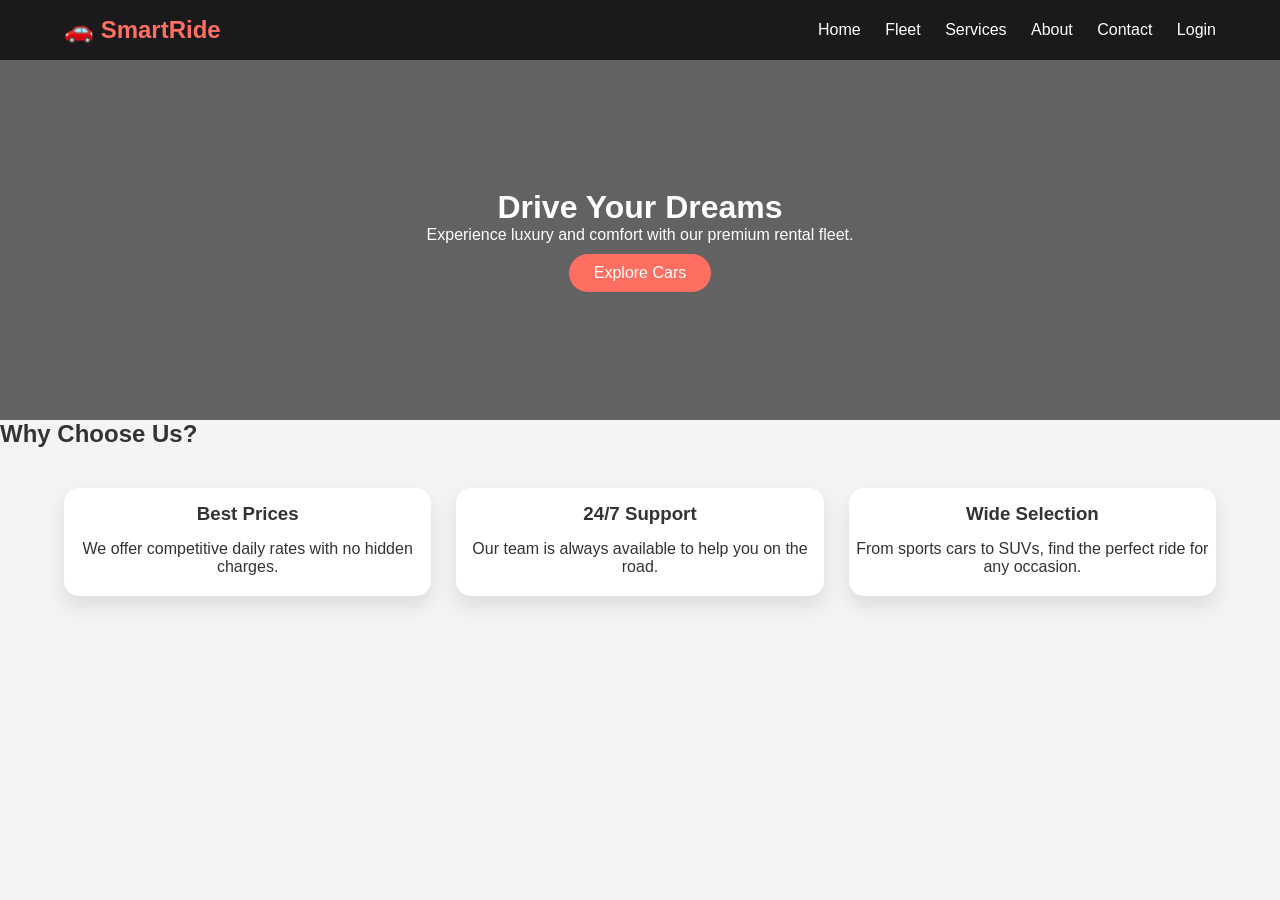
<file: index.html>
<!DOCTYPE html>
<html lang="en">
<head>
    <meta charset="UTF-8">
    <meta name="viewport" content="width=device-width, initial-scale=1.0">
    <link rel="stylesheet" href="style.css">
    <title>SmartRide | Premium Car Rentals</title>
</head>
<body>
    <nav>
        <div class="logo">🚗 SmartRide</div>
        <div class="nav-links">
            <a href="index.html">Home</a>
            <a href="cars.php">Fleet</a>
            <a href="services.html">Services</a>
            <a href="about.html">About</a>
            <a href="contact.html">Contact</a>
            <a href="login.html">Login</a>
        </div>
    </nav>

    <header>
        <h1>Drive Your Dreams</h1>
        <p>Experience luxury and comfort with our premium rental fleet.</p>
        <a href="cars.php" class="btn">Explore Cars</a>
    </header>

    <section>
        <h2>Why Choose Us?</h2>
        <div class="container">
            <div class="card">
                <h3>Best Prices</h3>
                <p>We offer competitive daily rates with no hidden charges.</p>
            </div>
            <div class="card">
                <h3>24/7 Support</h3>
                <p>Our team is always available to help you on the road.</p>
            </div>
            <div class="card">
                <h3>Wide Selection</h3>
                <p>From sports cars to SUVs, find the perfect ride for any occasion.</p>
            </div>
        </div>
    </section>
</body>
</html>
</file>
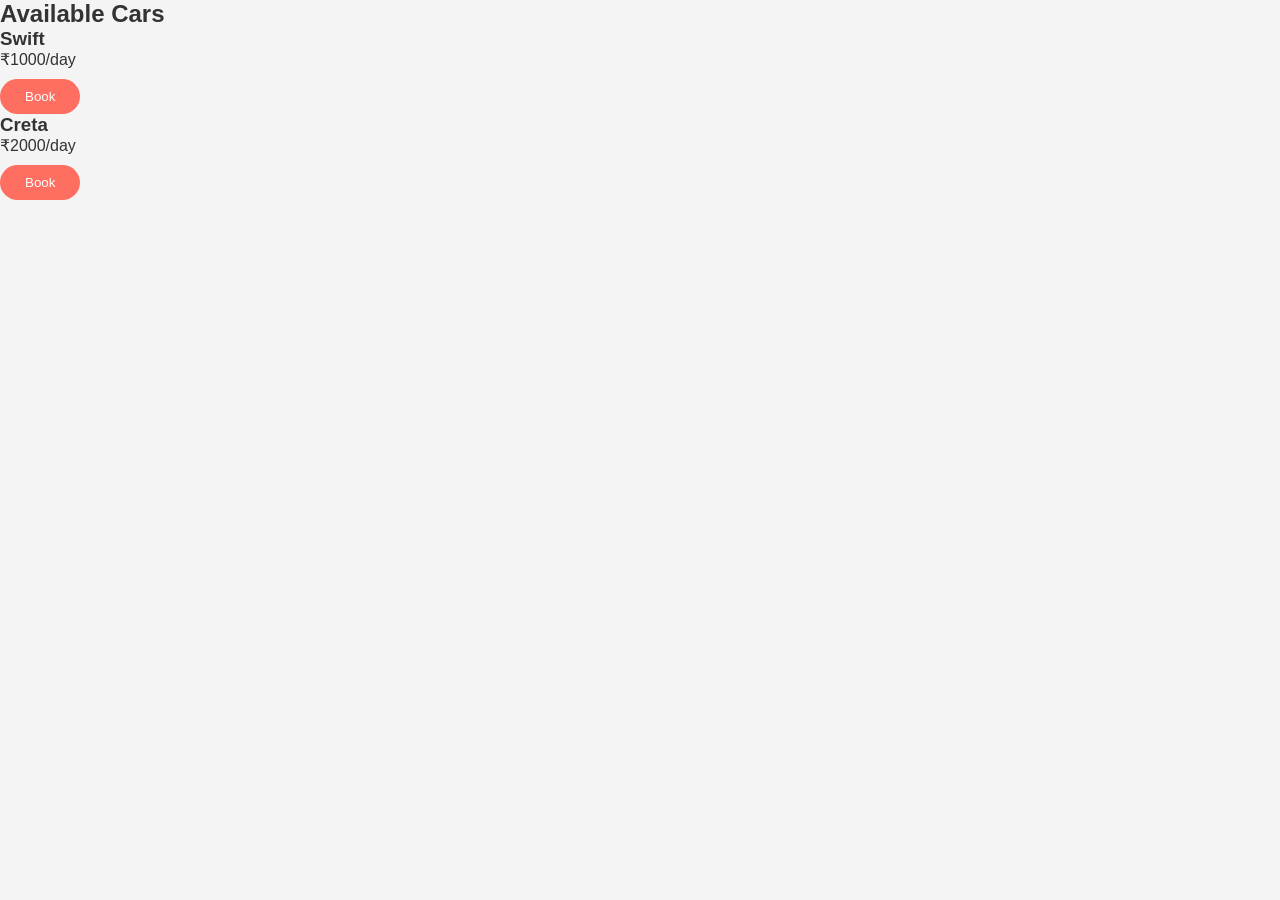
<file: cars.html>
<!DOCTYPE html>
<html>
<head>
<title>Cars</title>
<link rel="stylesheet" href="style.css">
</head>
<body>

<h2>Available Cars</h2>

<div class="car">
<h3>Swift</h3>
<p>₹1000/day</p>
<form action="book.php" method="post">
<input type="hidden" name="car" value="Swift">
<button type="submit">Book</button>
</form>
</div>

<div class="car">
<h3>Creta</h3>
<p>₹2000/day</p>
<form action="book.php" method="post">
<input type="hidden" name="car" value="Creta">
<button type="submit">Book</button>
</form>
</div>

</body>
</html>
</file>
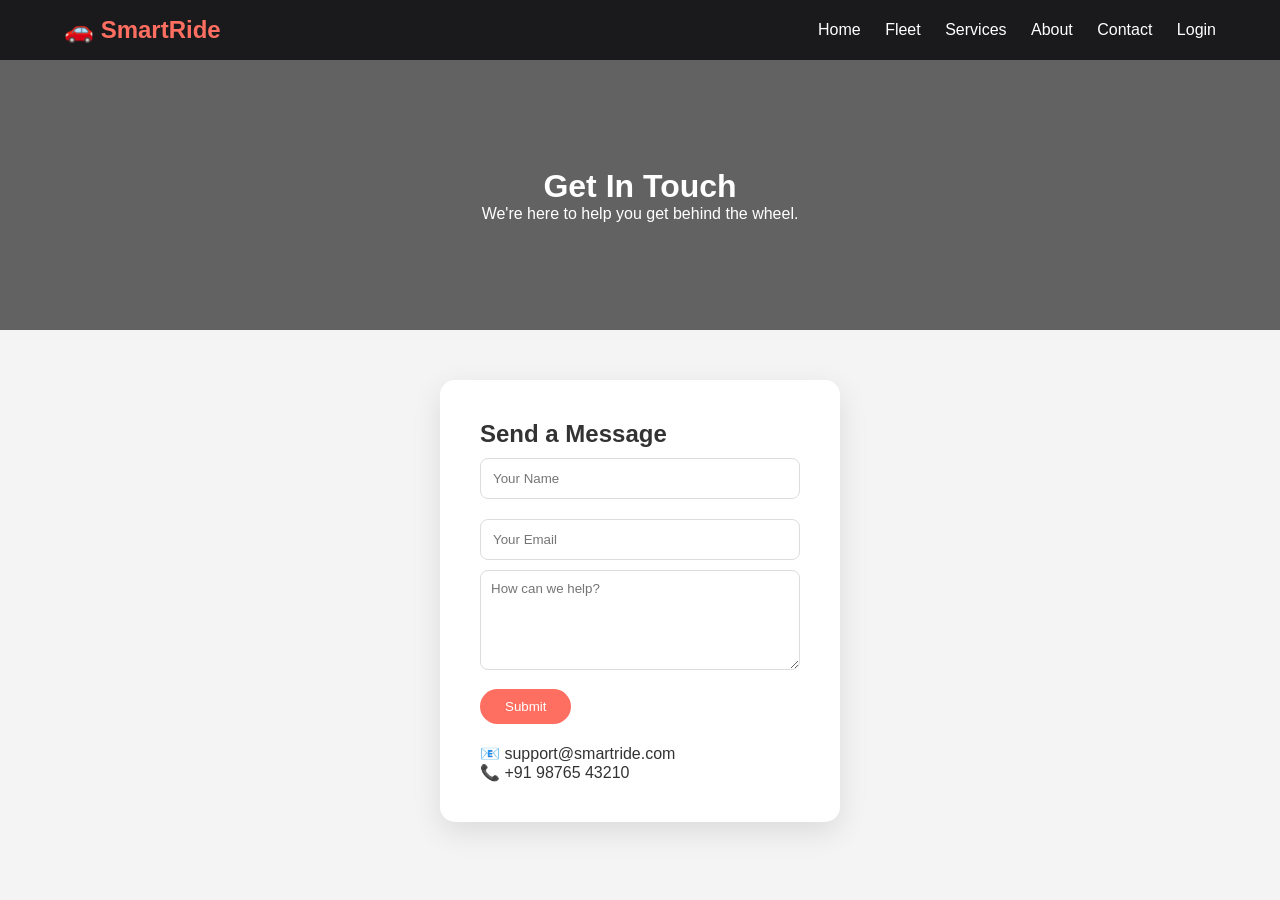
<file: contact.html>
<!DOCTYPE html>
<html lang="en">
<head>
    <meta charset="UTF-8">
    <link rel="stylesheet" href="style.css">
    <title>Contact Us | SmartRide</title>
</head>
<body>
    <nav>
        <div class="logo">🚗 SmartRide</div>
        <div class="nav-links">
            <a href="index.html">Home</a>
            <a href="cars.php">Fleet</a>
            <a href="services.html">Services</a>
            <a href="about.html">About</a>
            <a href="contact.html">Contact</a>
            <a href="login.html">Login</a>
        </div>
    </nav>

    <header style="height: 30vh;">
        <h1>Get In Touch</h1>
        <p>We're here to help you get behind the wheel.</p>
    </header>

    <section>
        <div class="login-box">
            <h2>Send a Message</h2>
            <form>
                <input type="text" placeholder="Your Name">
                <input type="email" placeholder="Your Email">
                <textarea style="width: 100%; height: 100px; padding: 10px; border-radius: 8px; border: 1px solid #ddd;" placeholder="How can we help?"></textarea>
                <button type="submit" style="margin-top: 15px;">Submit</button>
            </form>
            <div style="margin-top: 20px;">
                <p>📧 support@smartride.com</p>
                <p>📞 +91 98765 43210</p>
            </div>
        </div>
    </section>
</body>
</html>
</file>
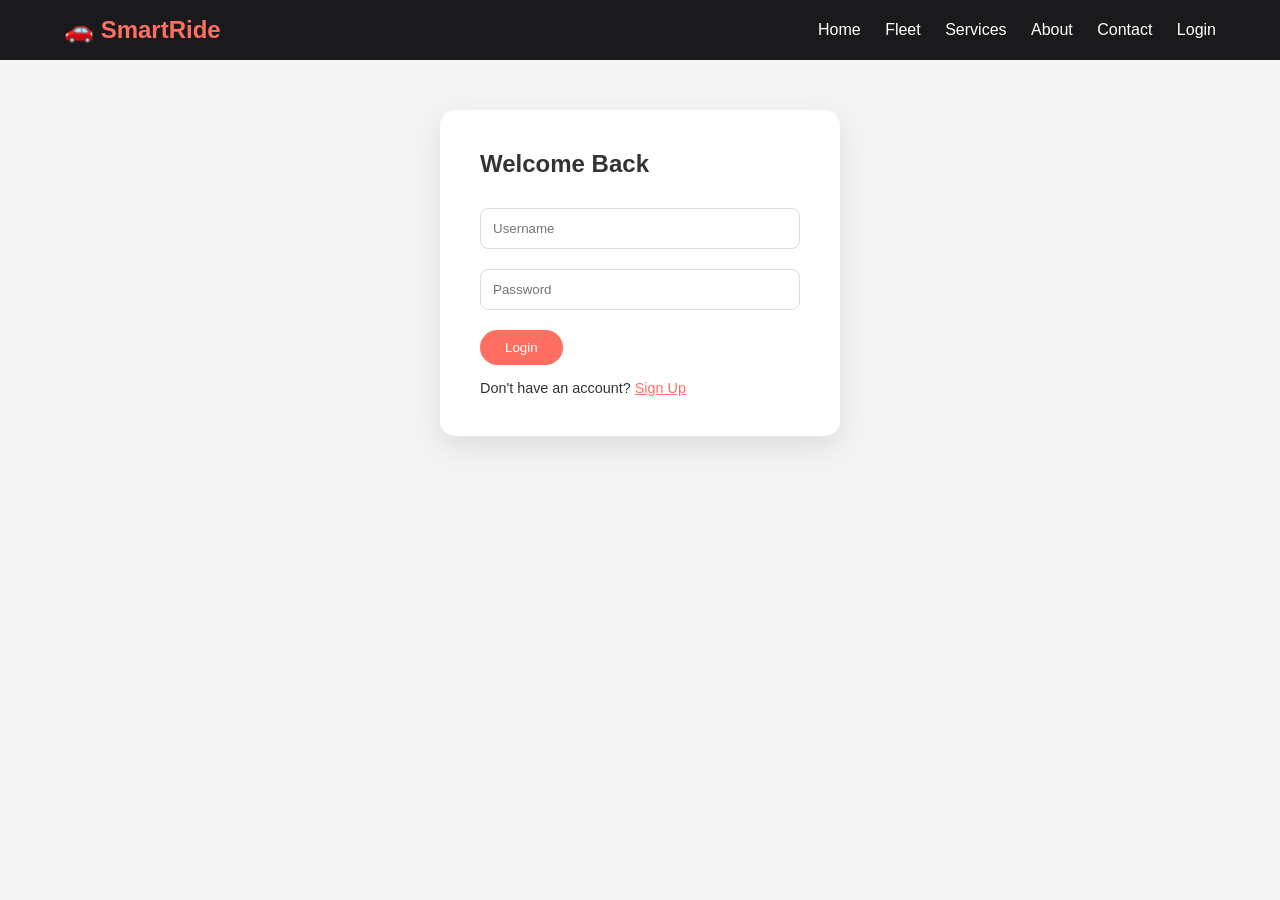
<file: login.html>
<!DOCTYPE html>
<html lang="en">
<head>
    <meta charset="UTF-8">
    <link rel="stylesheet" href="style.css">
    <title>Login | SmartRide</title>
</head>
<body>
    <nav>
        <div class="logo">🚗 SmartRide</div>
        <div class="nav-links">
            <a href="index.html">Home</a>
            <a href="cars.php">Fleet</a>
            <a href="services.html">Services</a>
            <a href="about.html">About</a>
            <a href="contact.html">Contact</a>
            <a href="login.html">Login</a>
        </div>
    </nav>

    <section>
        <div class="login-box">
            <h2 style="margin-bottom: 20px;">Welcome Back</h2>
            <form action="login.php" method="post">
                <input type="text" name="user" placeholder="Username" required>
                <input type="password" name="pass" placeholder="Password" required>
                <button type="submit">Login</button>
            </form>
            <p style="margin-top: 15px; font-size: 0.9rem;">Don't have an account? <a href="#" style="color: var(--primary);">Sign Up</a></p>
        </div>
    </section>
</body>
</html>
</file>
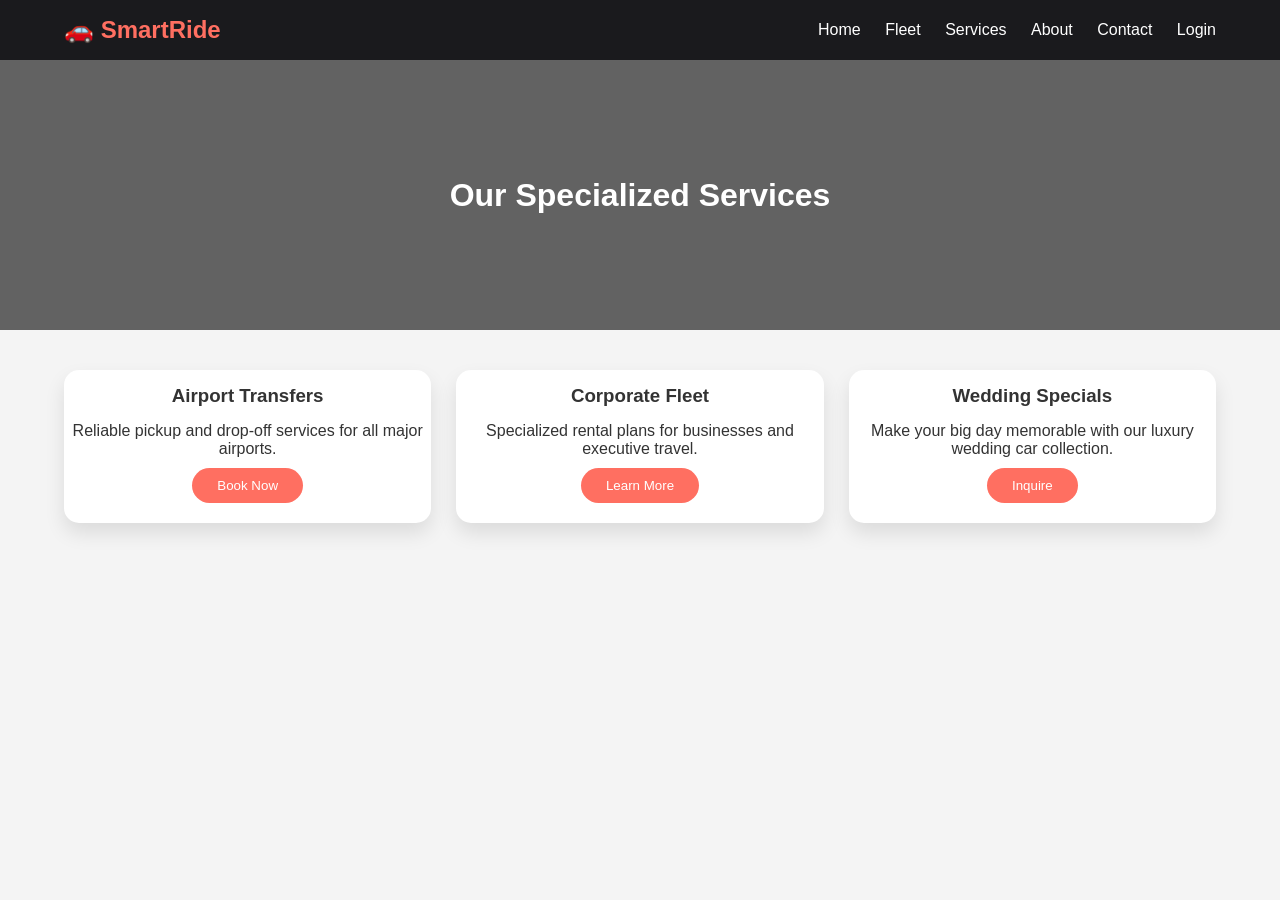
<file: services.html>
<!DOCTYPE html>
<html lang="en">
<head>
    <meta charset="UTF-8">
    <link rel="stylesheet" href="style.css">
    <title>Our Services | SmartRide</title>
</head>
<body>
    <nav>
        <div class="logo">🚗 SmartRide</div>
        <div class="nav-links">
            <a href="index.html">Home</a>
            <a href="cars.php">Fleet</a>
            <a href="services.html">Services</a>
            <a href="about.html">About</a>
            <a href="contact.html">Contact</a>
            <a href="login.html">Login</a>
        </div>
    </nav>

    <header style="height: 30vh;">
        <h1>Our Specialized Services</h1>
    </header>

    <div class="container">
        <div class="card">
            <h3>Airport Transfers</h3>
            <p>Reliable pickup and drop-off services for all major airports.</p>
            <button>Book Now</button>
        </div>
        <div class="card">
            <h3>Corporate Fleet</h3>
            <p>Specialized rental plans for businesses and executive travel.</p>
            <button>Learn More</button>
        </div>
        <div class="card">
            <h3>Wedding Specials</h3>
            <p>Make your big day memorable with our luxury wedding car collection.</p>
            <button>Inquire</button>
        </div>
    </div>
</body>
</html>
</file>
<file: style.css>
:root {
  --primary: #ff6f61;
  --dark: #1a1a1d;
  --light: #f4f4f4;
  --glass: rgba(255, 255, 255, 0.1);
}

* {
  margin: 0; padding: 0; box-sizing: border-box;
  font-family: 'Poppins', sans-serif;
}

body {
  background-color: var(--light);
  color: #333;
}

/* Navigation */
nav {
  background: var(--dark);
  padding: 1rem 5%;
  display: flex;
  justify-content: space-between;
  align-items: center;
  position: sticky;
  top: 0;
  z-index: 1000;
}

.logo { color: var(--primary); font-size: 1.5rem; font-weight: bold; }

.nav-links a {
  color: white;
  text-decoration: none;
  margin-left: 20px;
  transition: 0.3s;
}

.nav-links a:hover { color: var(--primary); }

/* Header */
header {
  height: 40vh;
  background: linear-gradient(rgba(0,0,0,0.6), rgba(0,0,0,0.6)), url('https://images.unsplash.com/photo-1492144534655-ae79c964c9d7?auto=format&fit=crop&w=1500&q=80');
  background-size: cover;
  background-position: center;
  display: flex;
  flex-direction: column;
  justify-content: center;
  align-items: center;
  color: white;
  text-align: center;
}

/* Cards & Grid */
.container {
  display: grid;
  grid-template-columns: repeat(auto-fit, minmax(280px, 1fr));
  gap: 25px;
  padding: 40px 5%;
}

.card {
  background: white;
  border-radius: 15px;
  overflow: hidden;
  box-shadow: 0 10px 20px rgba(0,0,0,0.1);
  transition: 0.3s;
  text-align: center;
  padding-bottom: 20px;
}

.card:hover { transform: translateY(-10px); }

.card h3 { margin: 15px 0; }

.price { color: var(--primary); font-weight: bold; font-size: 1.2rem; }

/* Buttons */
button, .btn {
  background: var(--primary);
  color: white;
  border: none;
  padding: 10px 25px;
  border-radius: 25px;
  cursor: pointer;
  text-decoration: none;
  display: inline-block;
  margin-top: 10px;
}

/* Forms */
.login-box {
  background: white;
  padding: 40px;
  max-width: 400px;
  margin: 50px auto;
  border-radius: 15px;
  box-shadow: 0 10px 30px rgba(0,0,0,0.1);
}

input {
  width: 100%;
  padding: 12px;
  margin: 10px 0;
  border: 1px solid #ddd;
  border-radius: 8px;
}
</file>
